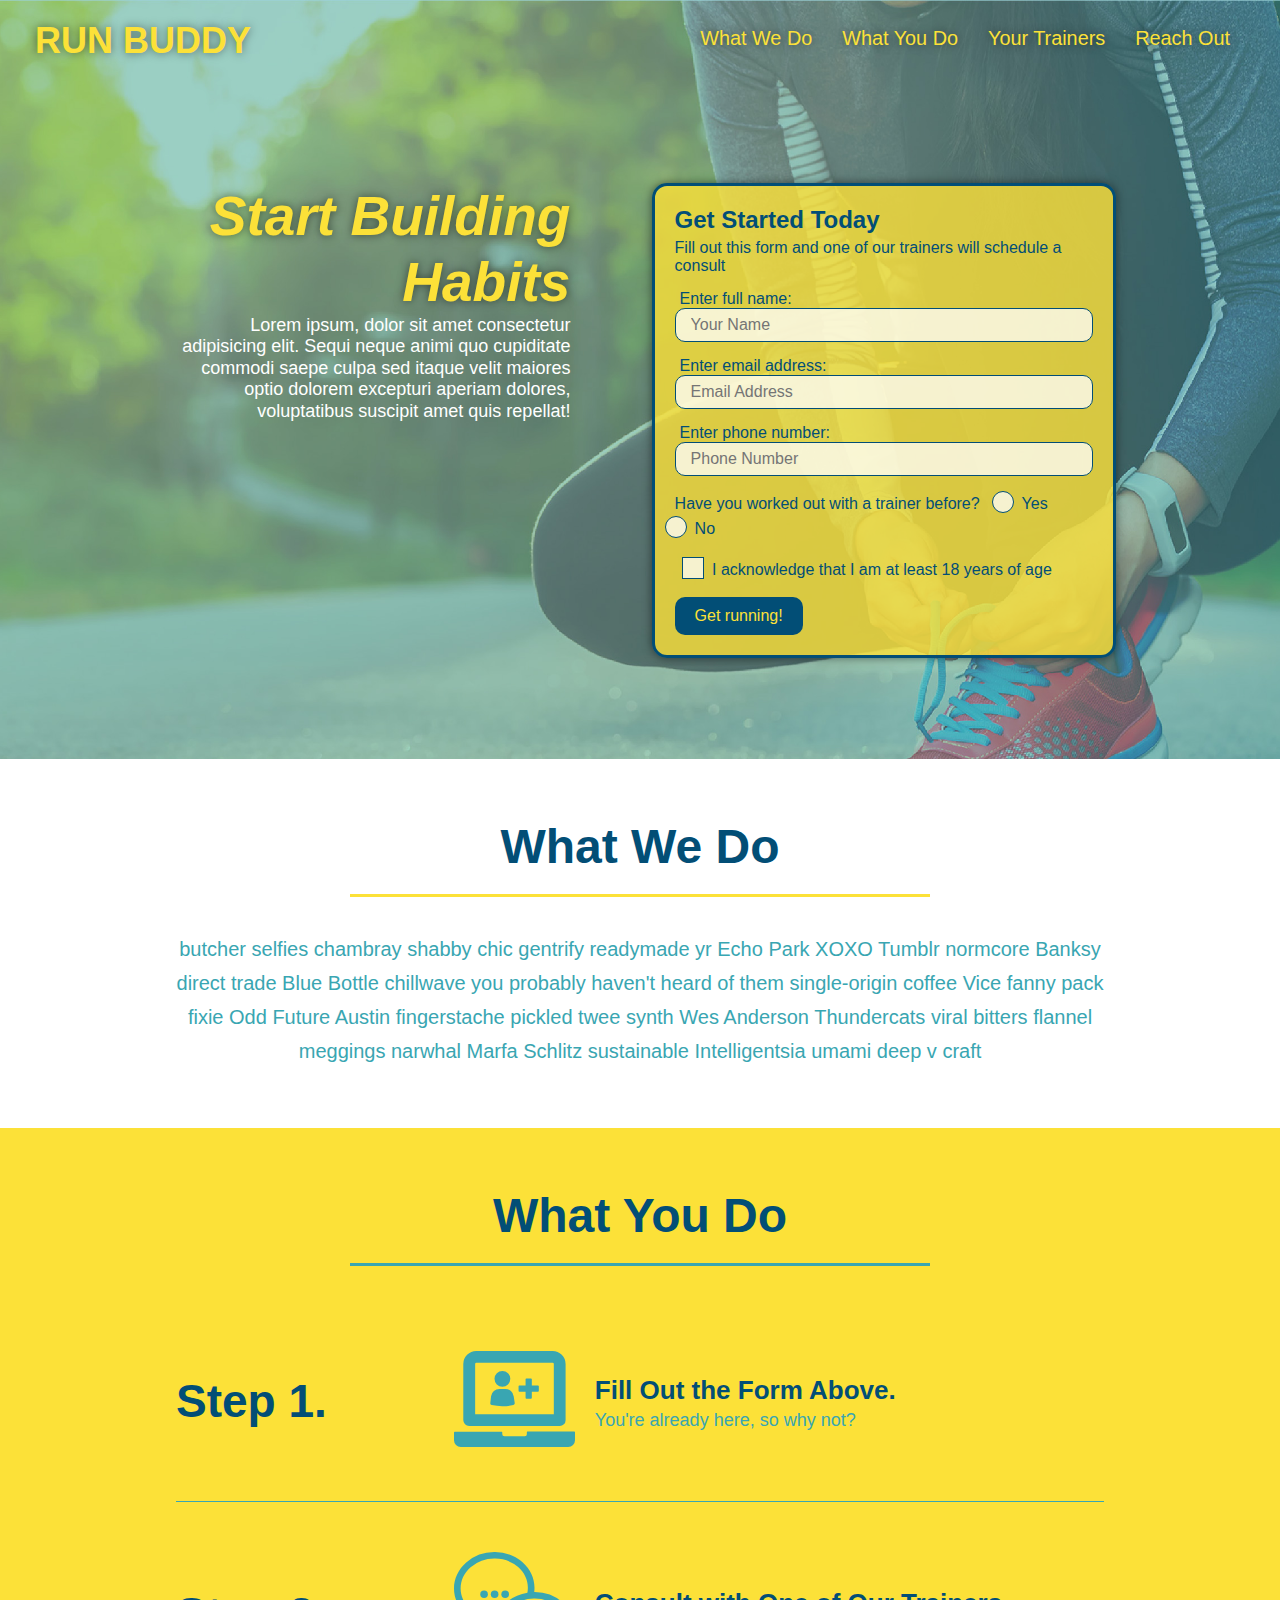
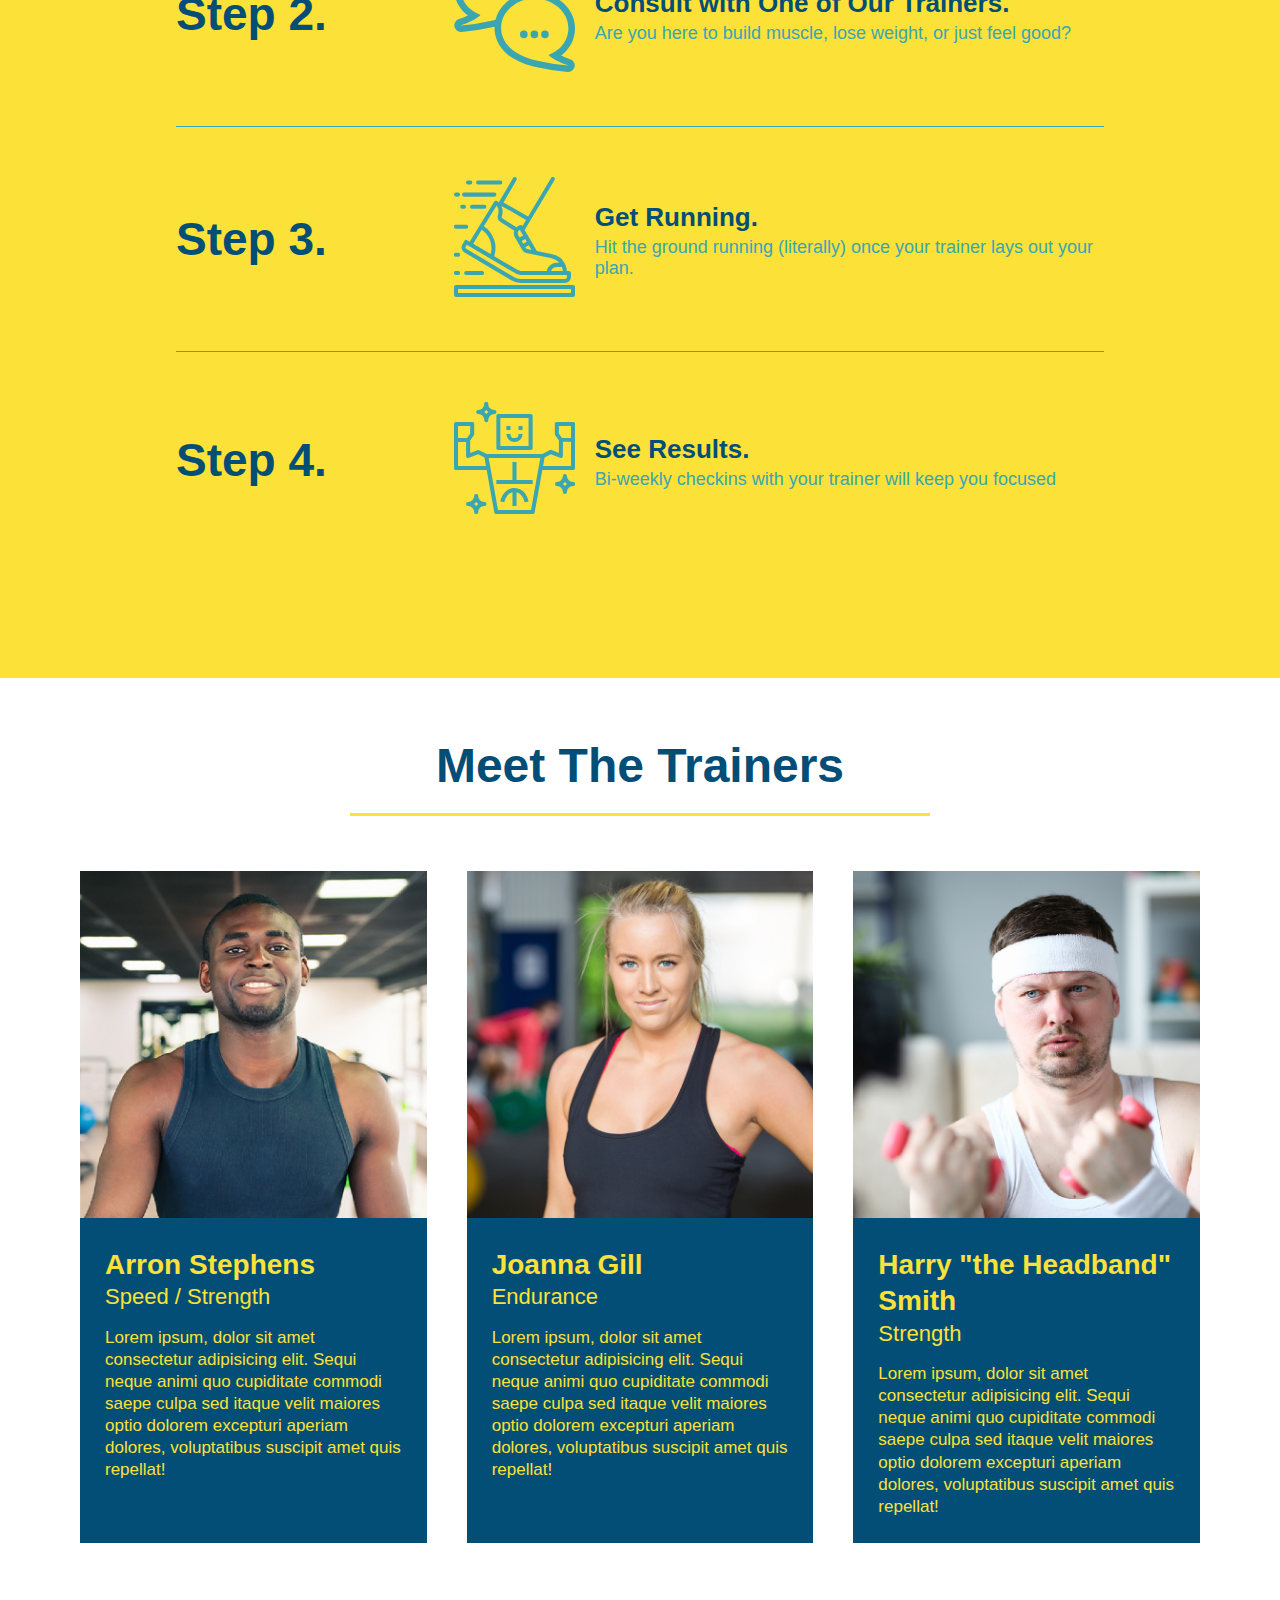
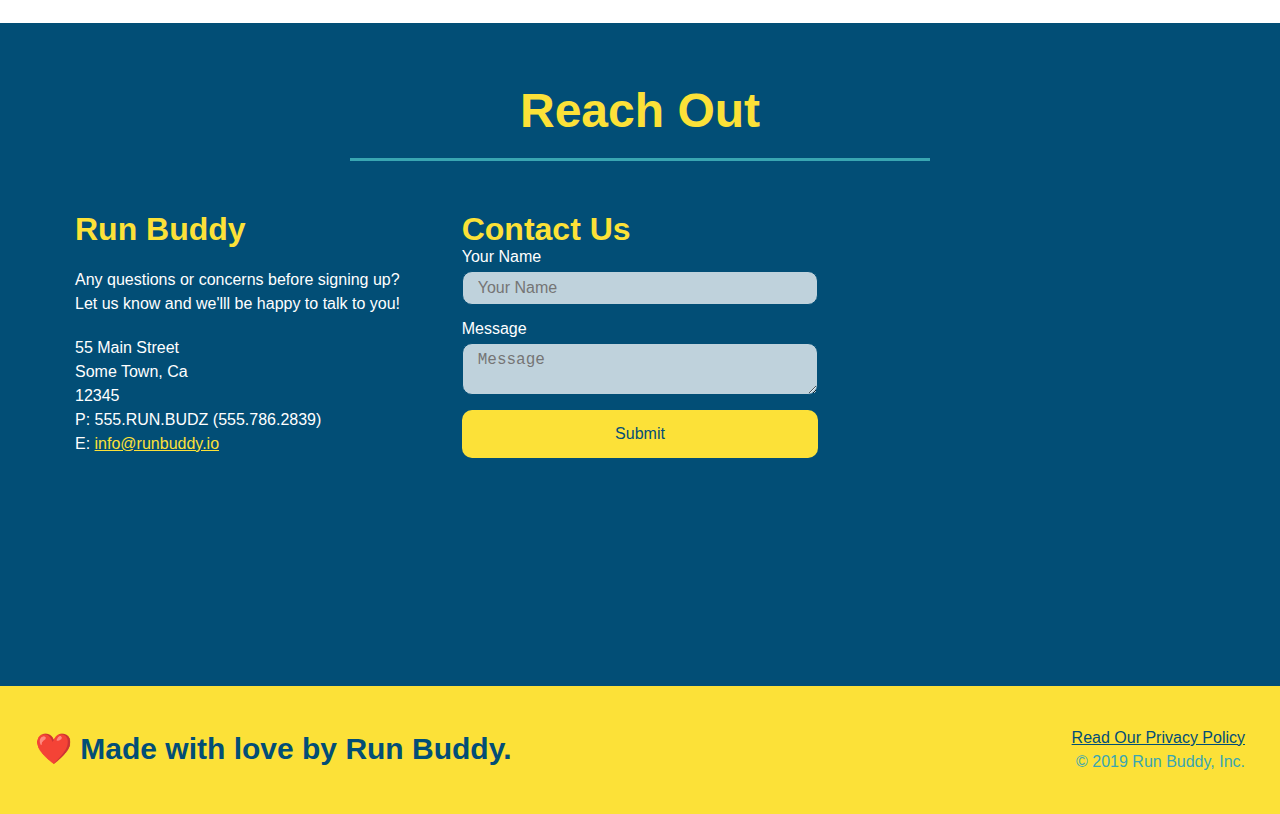
<file: index.html>
<!DOCTYPE html>
<html lang="en">
    <head>
        <meta charset="UTF-8" />
        <meta name="viewport" content="width=device-width, initial-scale=1.0" />
        <title>Run Buddy</title>

        <link rel="stylesheet" href="./assets/css/style.css" />
    </head>

    <body>
        <!-- navigation -->
        <header>
            <h1>
                <a href="/">RUN BUDDY</a>
            </h1>
            <nav>
                <!-- Unordered list element -->
                <ul>
                    <!-- List item element -->
                    <li>
                        <!-- Anchor element -->
                        <a href="#what-we-do">What We Do</a>
                    </li>
                    <li>
                        <a href="#what-you-do">What You Do</a>
                    </li>
                    <li>
                        <a href="#your-trainers">Your Trainers</a>
                    </li>
                    <li>
                        <a href="#reach-out">Reach Out</a>
                    </li>
                </ul>
            </nav>
        </header>

        <!-- hero/jumbotron -->
        <section class="hero">
            <div class="hero-cta">
                <h2>Start Building Habits</h2>
                <p>Lorem ipsum, dolor sit amet consectetur adipisicing elit. Sequi neque animi quo cupiditate commodi saepe culpa sed
                   itaque velit maiores optio dolorem excepturi aperiam dolores, voluptatibus suscipit amet quis repellat!
                </p>
            </div>
            <div class="hero-form">
                <h3>Get Started Today</h3>
                <p>Fill out this form and one of our trainers will schedule a consult</p>
                <!-- Add form element -->
                <form>
                    <label for="name">Enter full name:</label>
                    <input type="text" placeholder="Your Name" name="name" id="name" class="form-input" />                    
                    <label for="email">Enter email address:</label>
                    <input type="email" placeholder="Email Address" name="email" id="email" class="form-input" />
                    <label for="phone">Enter phone number:</label>
                    <input type="tel" placeholder="Phone Number" name="phone" id="phone" class="form-input" />
                    <p>
                        Have you worked out with a trainer before?
                        <span class="radio-wrapper">
                            <input type="radio" name="trainer-confirm" id="trainer-yes" />
                            <label for="trainer-yes">Yes</label>
                        </span>
                        <span class="radio-wrapper">
                            <input type="radio" name="trainer-confirm" id="trainer-no" />
                            <label for="trainer-no">No</label>
                        </span>
                    </p>
                    <p>
                        <span class="checkbox-wrapper">
                            <input type="checkbox" name="age18" id="checkbox" />  
                            <label for="checkbox">I acknowledge that I am at least 18 years of age</label>                        
                        </span>                     
                    </p>
                    <button type="sumbit">Get running!</button>
                </form>
            </div>
        </section>

        <!-- "what we do" section -->
        <section id="what-we-do" class="intro">
            <div class="flex-row">
                <h2 class="section-title primary-border">What We Do</h2>
            </div>
            <div class="flex-row">
                <p>
                    butcher selfies chambray shabby chic gentrify readymade yr Echo Park XOXO Tumblr normcore Banksy direct trade Blue Bottle chillwave you probably haven't heard of them single-origin coffee Vice fanny pack fixie Odd Future Austin fingerstache pickled twee synth Wes Anderson Thundercats viral bitters flannel meggings narwhal Marfa Schlitz sustainable Intelligentsia umami deep v craft
                </p>
            </div>
        </section>

        <!-- "what you do" section -->
        <section id="what-you-do" class="steps">
            <div class="flex-row">
                <h2 class="section-title secondary-border">What You Do</h2>
            </div>
            <div class="step">
                <h3>Step 1.</h3>
                <div class="step-info">
                    <div class="step-img">
                        <!-- insert this img element -->
                        <img src="./assets/images/step-1.svg" alt="" />
                    </div>
                    <div class="step-text">
                        <h4>Fill Out the Form Above.</h4>
                        <p>You're already here, so why not?</p>
                    </div>
                </div>
            </div>
            
            <div class="step">
                <h3>Step 2.</h3>
                <div class="step-info">
                    <div class="step-img">
                        <img src="./assets/images/step-2.svg" alt="" />
                    </div>
                    <div class="step-text">
                        <h4>Consult with One of Our Trainers.</h4>
                        <p>Are you here to build muscle, lose weight, or just feel good?</p>
                    </div>
                </div>
            </div>

            <div class="step">
                <h3>Step 3.</h3>
                <div class="step-info">
                    <div class="step-img">
                        <img src="./assets/images/step-3.svg" alt="" />
                    </div>
                    <div class="step-text">
                        <h4>Get Running.</h4>
                        <p>Hit the ground running (literally) once your trainer lays out your plan.</p>
                    </div>
                </div>
            </div>
    
            <div class="step">
                <h3>Step 4.</h3> 
                <div class="step-info">
                    <div class="step-img">
                        <img src="./assets/images/step-4.svg" alt="" />
                    </div>
                    <div class="step-text">
                        <h4>See Results.</h4>
                        <p>Bi-weekly checkins with your trainer will keep you focused</p>
                    </div>
                </div>
            </div>
        </section>

        <!-- "meet the trainers" section -->
        <section id="your-trainers">
            <div class="flex-row">
                <h2 class="section-title primary-border">Meet The Trainers</h2>
            </div>
            <div class="trainers">
                <article class="trainer">
                    <img src="./assets/images/trainer-1.jpg" alt="Arron Stephens in his workout clothes, ready to pump iron" />
                    <div class="trainer-bio">
                        <h3 class="trainer-name">Arron Stephens</h3>
                        <h4 class="trainer-role">Speed / Strength</h4>
                        <p>
                            Lorem ipsum, dolor sit amet consectetur adipisicing elit. Sequi neque animi quo cupiditate commodi saepe culpa sed
                            itaque velit maiores optio dolorem excepturi aperiam dolores, voluptatibus suscipit amet quis repellat!
                        </p>
                    </div>
                </article> 
                <article class="trainer">
                    <img src="./assets/images/trainer-2.jpg" alt="Joanna Gill cooling off after a workout" />
                    <div class="trainer-bio">
                        <h3 class="trainer-name">Joanna Gill</h3>
                        <h4 class="trainer-role">Endurance</h4>
                        <p>
                            Lorem ipsum, dolor sit amet consectetur adipisicing elit. Sequi neque animi quo cupiditate commodi saepe culpa sed
                            itaque velit maiores optio dolorem excepturi aperiam dolores, voluptatibus suscipit amet quis repellat!
                        </p>
                    </div>
                </article>  
                <article class="trainer">
                    <img src="./assets/images/trainer-3.jpg" alt="Harry Smith wearing a headband and lifting comically small pink weights" />
                    <div class="trainer-bio">
                        <h3 class="trainer-name">Harry "the Headband" Smith</h3>
                        <h4 class="trainer-role">Strength</h4>
                        <p>
                            Lorem ipsum, dolor sit amet consectetur adipisicing elit. Sequi neque animi quo cupiditate commodi saepe culpa sed
                            itaque velit maiores optio dolorem excepturi aperiam dolores, voluptatibus suscipit amet quis repellat!
                        </p>
                    </div>
                </article> 
            </div>       
        </section>

        <!-- "reach out" section -->
        <section id="reach-out" class="contact">
            <div class="flex-row">
                <h2 class="section-title secondary-border">Reach Out</h2> 
            </div> 
            <div class="contact-info">
                <div>
                    <h3>Run Buddy</h3>
                    <p>
                        Any questions or concerns before signing up?
                        <br />
                        Let us know and we'lll be happy to talk to you!
                    </p> 
                    <address>
                        55 Main Street <br/>
                        Some Town, Ca <br/>
                        12345<br/>
                        P: 555.RUN.BUDZ (555.786.2839)<BR/>
                        E: <a href="mailto:info@runbuddy.io">info@runbuddy.io</a>
                    </address> 
                </div>
                <div class="contact-form">
                    <h3>Contact Us</h3>
                    <form>
                        <label for="contact-name">Your Name</label>
                        <input type="text" id"contact-name" placeholder="Your Name" />

                        <label for="contact-message">Message</label>
                        <textarea id="contact-message" placeholder="Message"></textarea>

                        <button type="submit">Submit</button>
                    </form>
                </div>
                <iframe 
                src="https://www.google.com/maps/embed?pb=!1m18!1m12!1m3!1d13858.785624319518!2d-95.64586529253458!3d29.728552199313896!2m3!1f0!2f0!3f0!3m2!1i1024!2i768!4f13.1!3m3!1m2!1s0x8640df8b22d6bc71%3A0x55b8fee260466de8!2sGeorge%20Bush%20Park%20Nature%20Area!5e0!3m2!1sen!2sus!4v1620495266370!5m2!1sen!2sus" 
                frameborder="0" style="border:0;" allowfullscreen="" loading="lazy">
                </iframe>                  
            </div>      
        </section>

        <!-- footer -->
        <footer>
            <div class="flex-row">
                <h2>❤️ Made with love by Run Buddy.</h2>
            </div>
            <div>
                <a href="#./privacy-policy.html">Read Our Privacy Policy</a><br />
                &copy; 2019 Run Buddy, Inc.
            </div>
        </footer>

    </body>
</html>
</file>
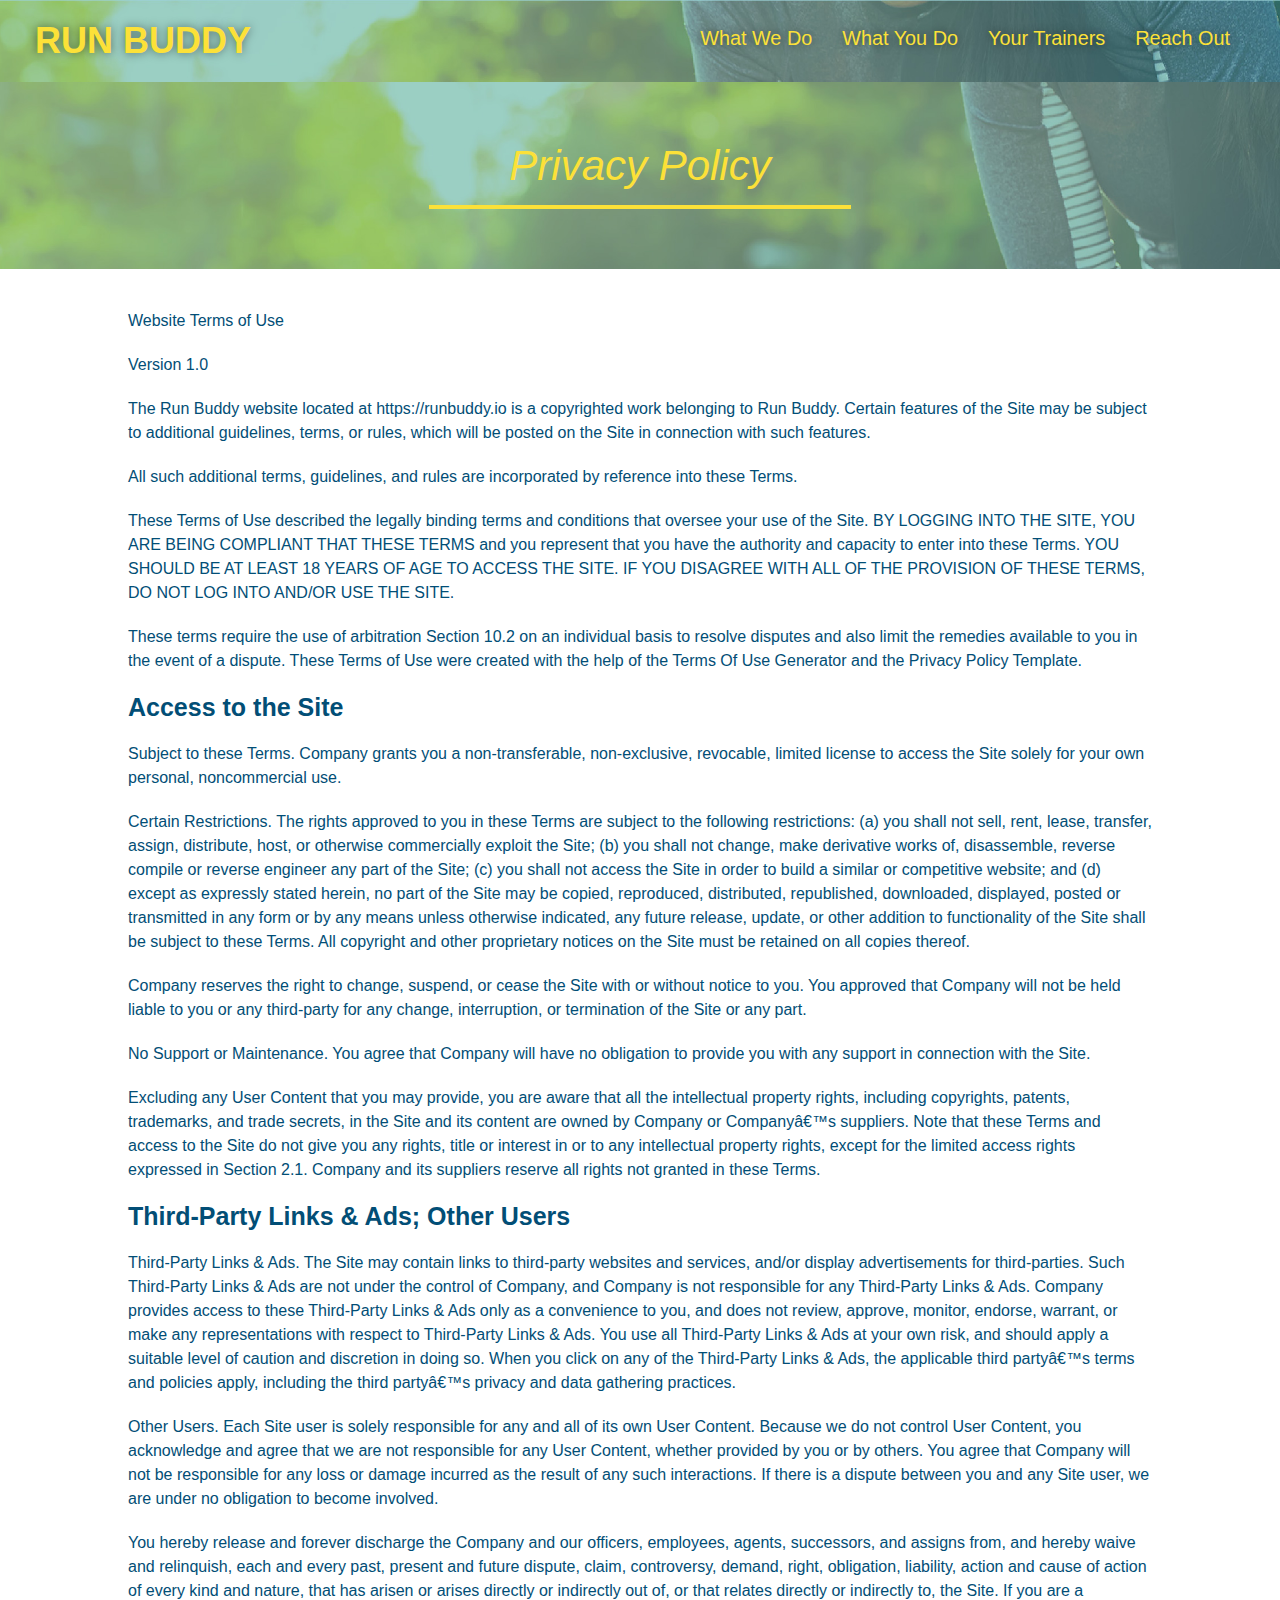
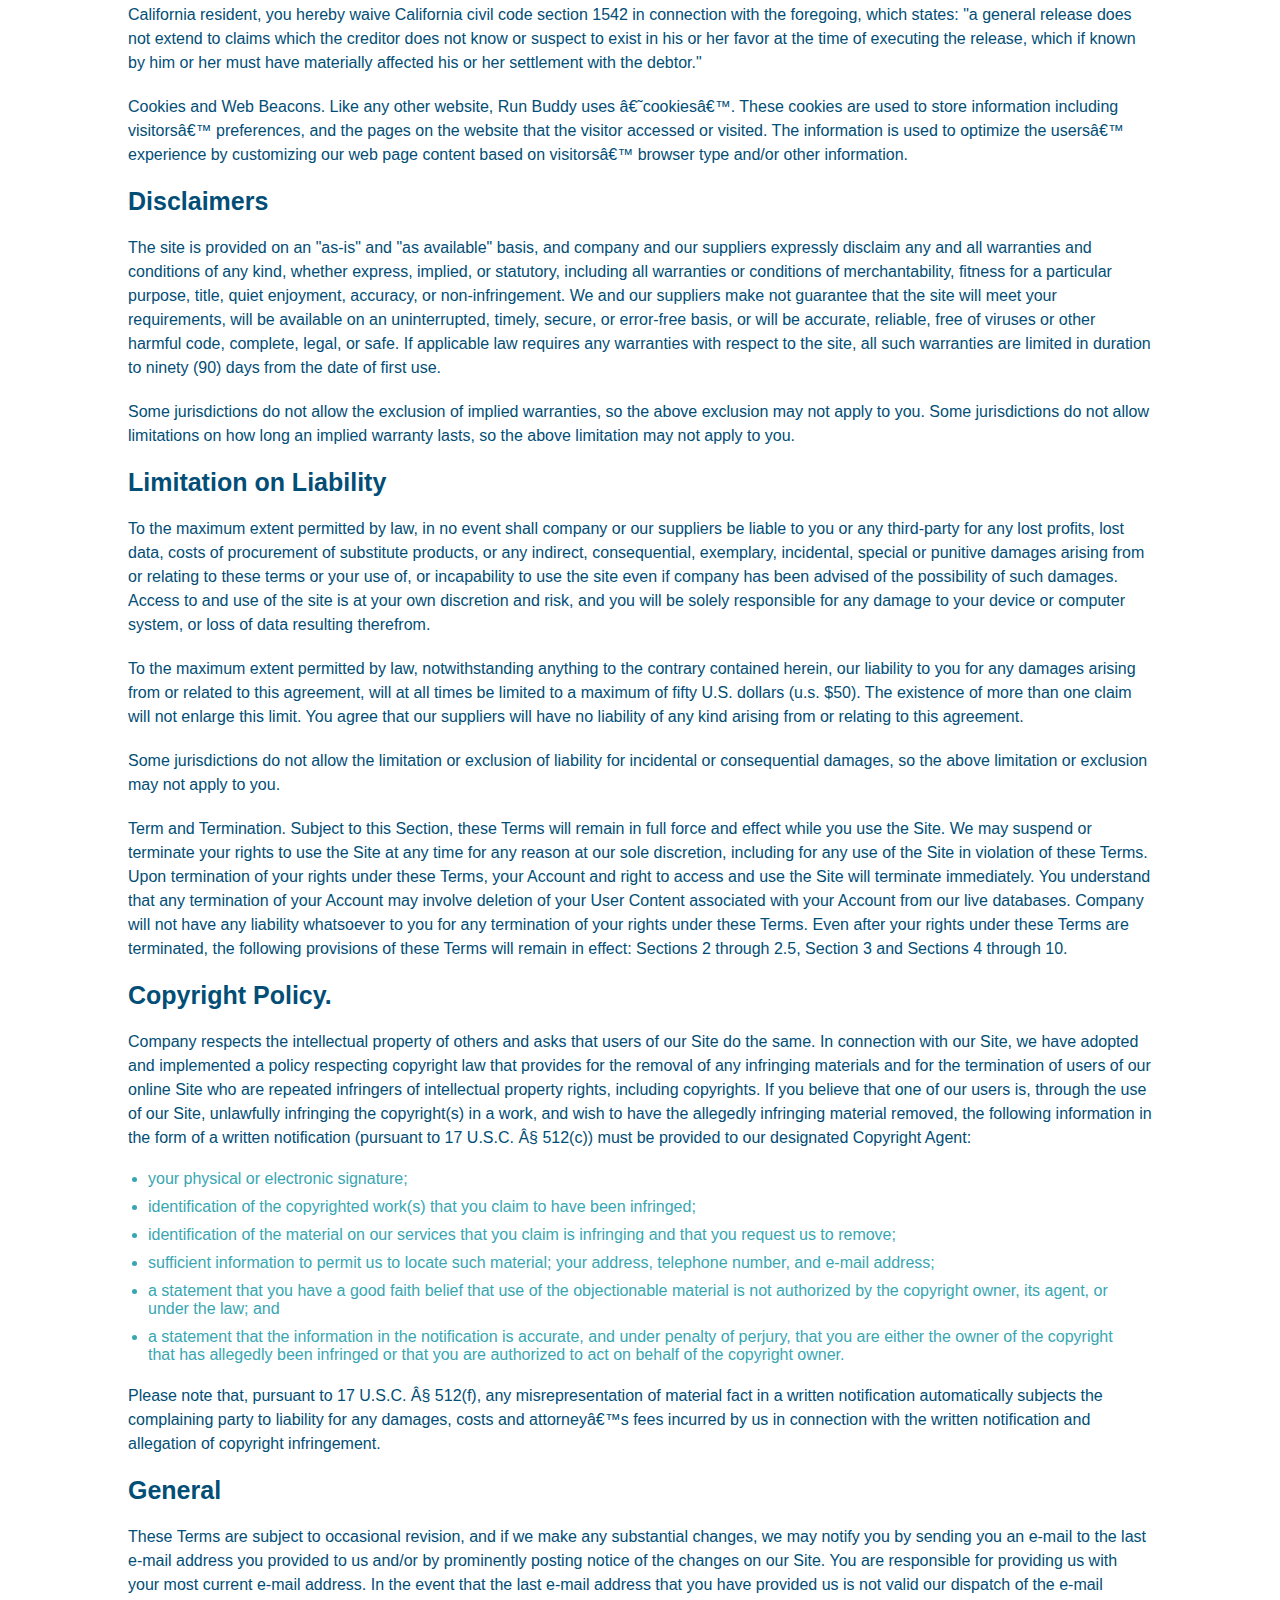
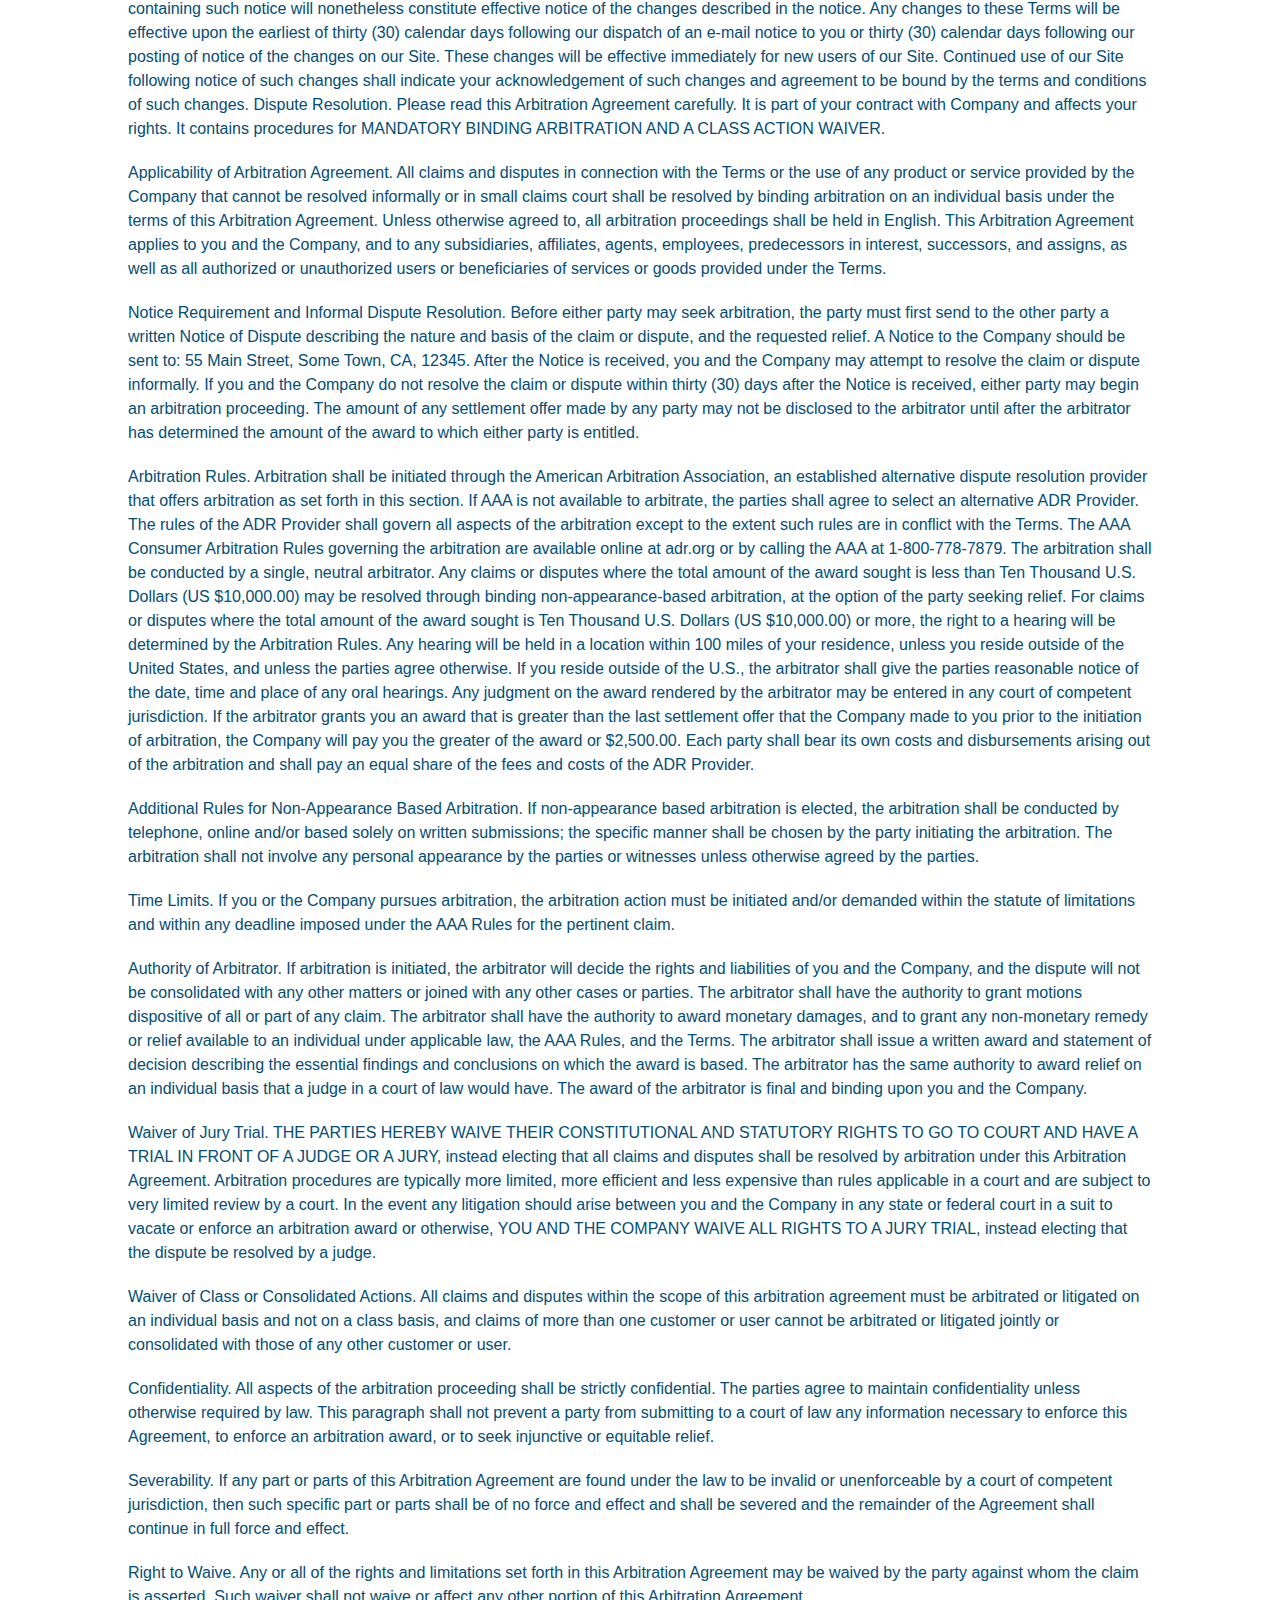
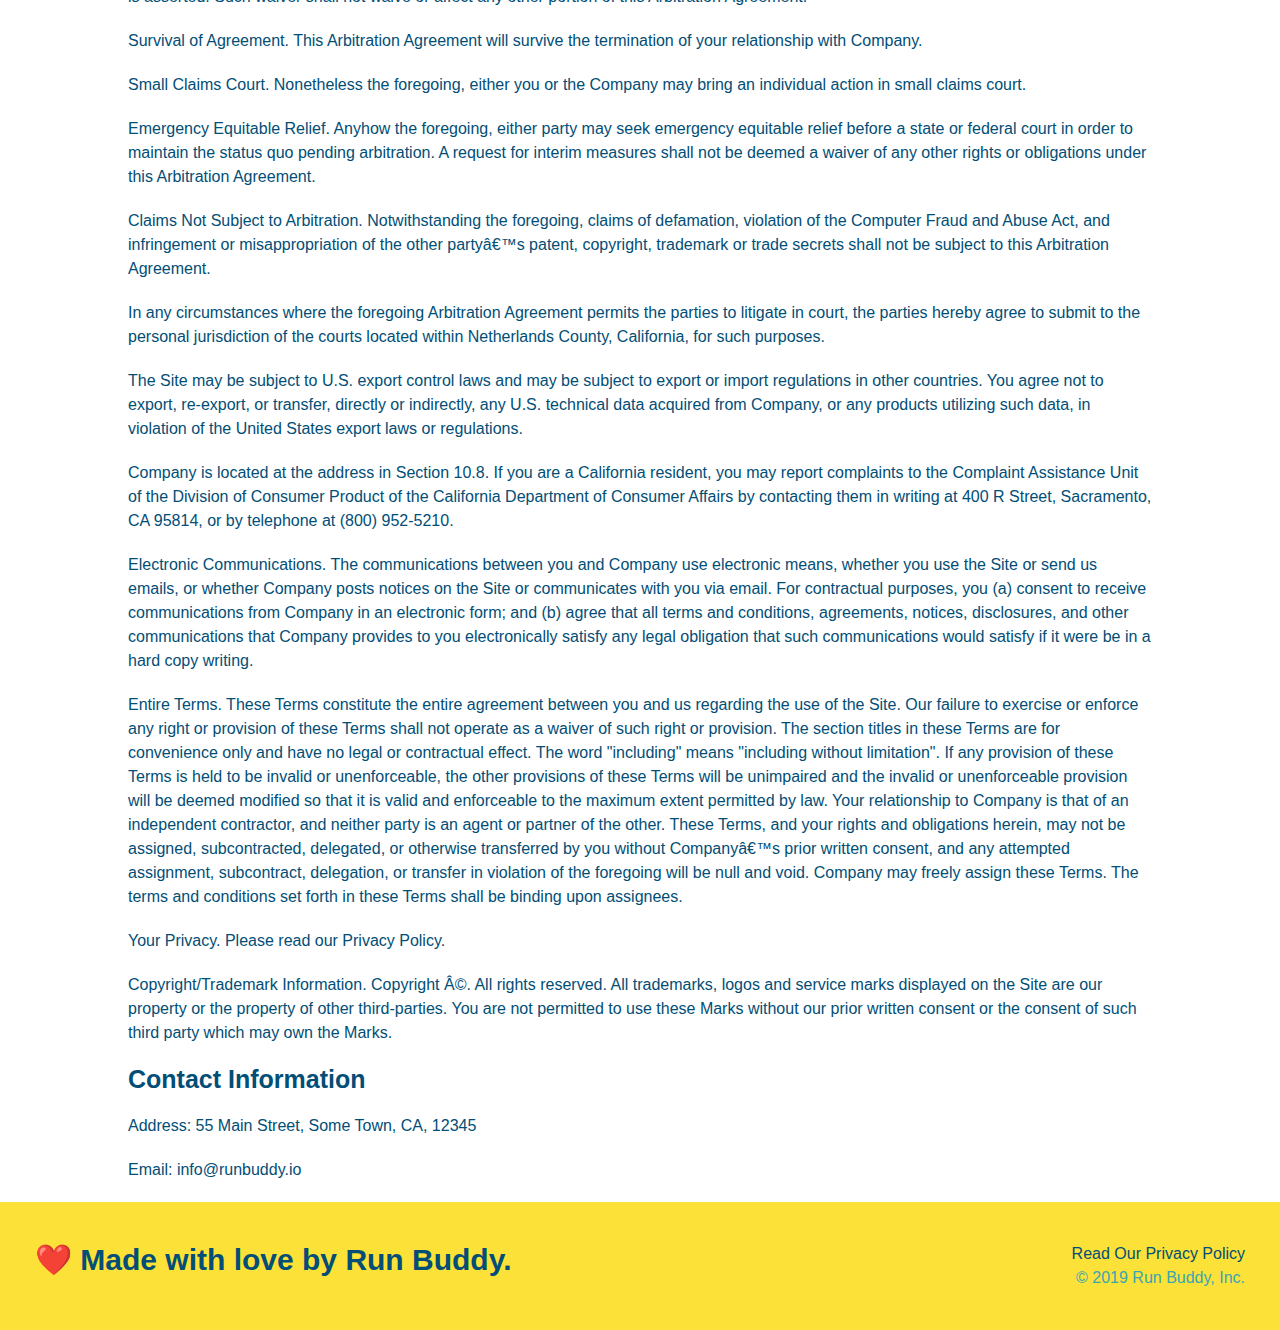
<file: privacy-policy.html>
<!DOCTYPE html>
<html lang="en">
    <head>
    <meta charset="UTF-8">
    <meta name="viewport" content="width=device-width, initial-scale=1.0" />
    <title>Privacy Policy - Run Buddy</title>
    <link rel="stylesheet" href="./assets/css/style.css" />
    <link rel="stylesheet" href="./assets/css/secondary-styles.css" />

    </head>

    <body>
        <!-- navigation -->
        <header>
            <h1>
                <a href="/">RUN BUDDY</a>
            </h1>
            <nav>
                <!-- Unordered list element -->
                <ul>
                    <!-- List item element -->
                    <li>
                        <!-- Anchor element -->
                        <a href="./index.html#what-we-do">What We Do</a>
                    </li>
                    <li>
                        <a href="./index.html#what-you-do">What You Do</a>
                    </li>
                    <li>
                        <a href="./index.html#your-trainers">Your Trainers</a>
                    </li>
                    <li>
                        <a href="./index.html#reach-out">Reach Out</a>
                    </li>
                </ul>
            </nav>
        </header> 
        
        <section class="hero">
            <h2 class="page-title">
                Privacy Policy
            </h2>
        </section>

        <article class="secondary-content">
            <p>
                Website Terms of Use
              </p>
        
              <p>
                Version 1.0
              </p>
        
              <p>
                The Run Buddy website located at https://runbuddy.io is a copyrighted work belonging to Run Buddy. Certain
                features of the Site may be subject to additional guidelines, terms, or rules, which will be posted on the Site
                in connection with such features.
              </p>
        
              <p>
                All such additional terms, guidelines, and rules are incorporated by reference into these Terms.
              </p>
        
              <p>
                These Terms of Use described the legally binding terms and conditions that oversee your use of the Site. BY
                LOGGING INTO THE SITE, YOU ARE BEING COMPLIANT THAT THESE TERMS and you represent that you have the authority
                and capacity to enter into these Terms. YOU SHOULD BE AT LEAST 18 YEARS OF AGE TO ACCESS THE SITE. IF YOU
                DISAGREE WITH ALL OF THE PROVISION OF THESE TERMS, DO NOT LOG INTO AND/OR USE THE SITE.
              </p>
        
              <p>
                These terms require the use of arbitration Section 10.2 on an individual basis to resolve disputes and also
                limit the remedies available to you in the event of a dispute. These Terms of Use were created with the help of
                the Terms Of Use Generator and the Privacy Policy Template.
              </p>
        
              <h3>
                Access to the Site
              </h3>
        
              <p>
                Subject to these Terms. Company grants you a non-transferable, non-exclusive, revocable, limited license to
                access the Site solely for your own personal, noncommercial use.
              </p>
        
              <p>
                Certain Restrictions. The rights approved to you in these Terms are subject to the following restrictions: (a)
                you shall not sell, rent, lease, transfer, assign, distribute, host, or otherwise commercially exploit the Site;
                (b) you shall not change, make derivative works of, disassemble, reverse compile or reverse engineer any part of
                the Site; (c) you shall not access the Site in order to build a similar or competitive website; and (d) except
                as expressly stated herein, no part of the Site may be copied, reproduced, distributed, republished, downloaded,
                displayed, posted or transmitted in any form or by any means unless otherwise indicated, any future release,
                update, or other addition to functionality of the Site shall be subject to these Terms. All copyright and other
                proprietary notices on the Site must be retained on all copies thereof.
              </p>
        
              <p>
                Company reserves the right to change, suspend, or cease the Site with or without notice to you. You approved
                that Company will not be held liable to you or any third-party for any change, interruption, or termination of
                the Site or any part.
              </p>
        
              <p>
                No Support or Maintenance. You agree that Company will have no obligation to provide you with any support in
                connection with the Site.
              </p>
        
              <p>
                Excluding any User Content that you may provide, you are aware that all the intellectual property rights,
                including copyrights, patents, trademarks, and trade secrets, in the Site and its content are owned by Company
                or Companyâ€™s suppliers. Note that these Terms and access to the Site do not give you any rights, title or
                interest in or to any intellectual property rights, except for the limited access rights expressed in Section
                2.1. Company and its suppliers reserve all rights not granted in these Terms.
              </p>
        
              <h3>
                Third-Party Links & Ads; Other Users
              </h3>
        
              <p>
                Third-Party Links & Ads. The Site may contain links to third-party websites and services, and/or display
                advertisements for third-parties. Such Third-Party Links & Ads are not under the control of Company, and Company
                is not responsible for any Third-Party Links & Ads. Company provides access to these Third-Party Links & Ads
                only as a convenience to you, and does not review, approve, monitor, endorse, warrant, or make any
                representations with respect to Third-Party Links & Ads. You use all Third-Party Links & Ads at your own risk,
                and should apply a suitable level of caution and discretion in doing so. When you click on any of the
                Third-Party Links & Ads, the applicable third partyâ€™s terms and policies apply, including the third partyâ€™s
                privacy and data gathering practices.
              </p>
        
              <p>
                Other Users. Each Site user is solely responsible for any and all of its own User Content. Because we do not
                control User Content, you acknowledge and agree that we are not responsible for any User Content, whether
                provided by you or by others. You agree that Company will not be responsible for any loss or damage incurred as
                the result of any such interactions. If there is a dispute between you and any Site user, we are under no
                obligation to become involved.
              </p>
        
              <p>
                You hereby release and forever discharge the Company and our officers, employees, agents, successors, and
                assigns from, and hereby waive and relinquish, each and every past, present and future dispute, claim,
                controversy, demand, right, obligation, liability, action and cause of action of every kind and nature, that has
                arisen or arises directly or indirectly out of, or that relates directly or indirectly to, the Site. If you are
                a California resident, you hereby waive California civil code section 1542 in connection with the foregoing,
                which states: "a general release does not extend to claims which the creditor does not know or suspect to exist
                in his or her favor at the time of executing the release, which if known by him or her must have materially
                affected his or her settlement with the debtor."
              </p>
        
              <p>
                Cookies and Web Beacons. Like any other website, Run Buddy uses â€˜cookiesâ€™. These cookies are used to store
                information including visitorsâ€™ preferences, and the pages on the website that the visitor accessed or visited.
                The information is used to optimize the usersâ€™ experience by customizing our web page content based on visitorsâ€™
                browser type and/or other information.
              </p>
        
              <h3>
                Disclaimers
              </h3>
        
              <p>
                The site is provided on an "as-is" and "as available" basis, and company and our suppliers expressly disclaim
                any and all warranties and conditions of any kind, whether express, implied, or statutory, including all
                warranties or conditions of merchantability, fitness for a particular purpose, title, quiet enjoyment, accuracy,
                or non-infringement. We and our suppliers make not guarantee that the site will meet your requirements, will be
                available on an uninterrupted, timely, secure, or error-free basis, or will be accurate, reliable, free of
                viruses or other harmful code, complete, legal, or safe. If applicable law requires any warranties with respect
                to the site, all such warranties are limited in duration to ninety (90) days from the date of first use.
              </p>
        
              <p>
                Some jurisdictions do not allow the exclusion of implied warranties, so the above exclusion may not apply to
                you. Some jurisdictions do not allow limitations on how long an implied warranty lasts, so the above limitation
                may not apply to you.
              </p>
        
              <h3>
                Limitation on Liability
              </h3>
        
              <p>
                To the maximum extent permitted by law, in no event shall company or our suppliers be liable to you or any
                third-party for any lost profits, lost data, costs of procurement of substitute products, or any indirect,
                consequential, exemplary, incidental, special or punitive damages arising from or relating to these terms or
                your use of, or incapability to use the site even if company has been advised of the possibility of such
                damages. Access to and use of the site is at your own discretion and risk, and you will be solely responsible
                for any damage to your device or computer system, or loss of data resulting therefrom.
              </p>
        
              <p>
                To the maximum extent permitted by law, notwithstanding anything to the contrary contained herein, our liability
                to you for any damages arising from or related to this agreement, will at all times be limited to a maximum of
                fifty U.S. dollars (u.s. $50). The existence of more than one claim will not enlarge this limit. You agree that
                our suppliers will have no liability of any kind arising from or relating to this agreement.
              </p>
        
              <p>
                Some jurisdictions do not allow the limitation or exclusion of liability for incidental or consequential
                damages, so the above limitation or exclusion may not apply to you.
              </p>
        
              <p>
                Term and Termination. Subject to this Section, these Terms will remain in full force and effect while you use
                the Site. We may suspend or terminate your rights to use the Site at any time for any reason at our sole
                discretion, including for any use of the Site in violation of these Terms. Upon termination of your rights under
                these Terms, your Account and right to access and use the Site will terminate immediately. You understand that
                any termination of your Account may involve deletion of your User Content associated with your Account from our
                live databases. Company will not have any liability whatsoever to you for any termination of your rights under
                these Terms. Even after your rights under these Terms are terminated, the following provisions of these Terms
                will remain in effect: Sections 2 through 2.5, Section 3 and Sections 4 through 10.
              </p>
        
              <h3>
                Copyright Policy.
              </h3>
        
              <p>
                Company respects the intellectual property of others and asks that users of our Site do the same. In connection
                with our Site, we have adopted and implemented a policy respecting copyright law that provides for the removal
                of any infringing materials and for the termination of users of our online Site who are repeated infringers of
                intellectual property rights, including copyrights. If you believe that one of our users is, through the use of
                our Site, unlawfully infringing the copyright(s) in a work, and wish to have the allegedly infringing material
                removed, the following information in the form of a written notification (pursuant to 17 U.S.C. Â§ 512(c)) must
                be provided to our designated Copyright Agent:
              </p>
        
              <ul>
                <li>
                  your physical or electronic signature;
                </li>
                <li>
                  identification of the copyrighted work(s) that you claim to have been infringed;
                </li>
                <li>
                  identification of the material on our services that you claim is infringing and that you request us to remove;
                </li>
                <li>
                  sufficient information to permit us to locate such material; your address, telephone number, and e-mail
                  address;
                </li>
                <li>
                  a statement that you have a good faith belief that use of the objectionable material is not authorized by the
                  copyright owner, its agent, or under the law; and
                </li>
                <li>
                  a statement that the information in the notification is accurate, and under penalty of perjury, that you are
                  either the owner of the copyright that has allegedly been infringed or that you are authorized to act on
                  behalf of the copyright owner.
                </li>
              </ul>
        
              <p>
                Please note that, pursuant to 17 U.S.C. Â§ 512(f), any misrepresentation of material fact in a written
                notification automatically subjects the complaining party to liability for any damages, costs and attorneyâ€™s
                fees incurred by us in connection with the written notification and allegation of copyright infringement.
              </p>
        
              <h3>
                General
              </h3>
        
              <p>
                These Terms are subject to occasional revision, and if we make any substantial changes, we may notify you by
                sending you an e-mail to the last e-mail address you provided to us and/or by prominently posting notice of the
                changes on our Site. You are responsible for providing us with your most current e-mail address. In the event
                that the last e-mail address that you have provided us is not valid our dispatch of the e-mail containing such
                notice will nonetheless constitute effective notice of the changes described in the notice. Any changes to these
                Terms will be effective upon the earliest of thirty (30) calendar days following our dispatch of an e-mail
                notice to you or thirty (30) calendar days following our posting of notice of the changes on our Site. These
                changes will be effective immediately for new users of our Site. Continued use of our Site following notice of
                such changes shall indicate your acknowledgement of such changes and agreement to be bound by the terms and
                conditions of such changes. Dispute Resolution. Please read this Arbitration Agreement carefully. It is part of
                your contract with Company and affects your rights. It contains procedures for MANDATORY BINDING ARBITRATION AND
                A CLASS ACTION WAIVER.
              </p>
        
              <p>
                Applicability of Arbitration Agreement. All claims and disputes in connection with the Terms or the use of any
                product or service provided by the Company that cannot be resolved informally or in small claims court shall be
                resolved by binding arbitration on an individual basis under the terms of this Arbitration Agreement. Unless
                otherwise agreed to, all arbitration proceedings shall be held in English. This Arbitration Agreement applies to
                you and the Company, and to any subsidiaries, affiliates, agents, employees, predecessors in interest,
                successors, and assigns, as well as all authorized or unauthorized users or beneficiaries of services or goods
                provided under the Terms.
              </p>
        
              <p>
                Notice Requirement and Informal Dispute Resolution. Before either party may seek arbitration, the party must
                first send to the other party a written Notice of Dispute describing the nature and basis of the claim or
                dispute, and the requested relief. A Notice to the Company should be sent to: 55 Main Street, Some Town, CA,
                12345. After the Notice is received, you and the Company may attempt to resolve the claim or dispute informally.
                If you and the Company do not resolve the claim or dispute within thirty (30) days after the Notice is received,
                either party may begin an arbitration proceeding. The amount of any settlement offer made by any party may not
                be disclosed to the arbitrator until after the arbitrator has determined the amount of the award to which either
                party is entitled.
              </p>
        
              <p>
                Arbitration Rules. Arbitration shall be initiated through the American Arbitration Association, an established
                alternative dispute resolution provider that offers arbitration as set forth in this section. If AAA is not
                available to arbitrate, the parties shall agree to select an alternative ADR Provider. The rules of the ADR
                Provider shall govern all aspects of the arbitration except to the extent such rules are in conflict with the
                Terms. The AAA Consumer Arbitration Rules governing the arbitration are available online at adr.org or by
                calling the AAA at 1-800-778-7879. The arbitration shall be conducted by a single, neutral arbitrator. Any
                claims or disputes where the total amount of the award sought is less than Ten Thousand U.S. Dollars (US
                $10,000.00) may be resolved through binding non-appearance-based arbitration, at the option of the party seeking
                relief. For claims or disputes where the total amount of the award sought is Ten Thousand U.S. Dollars (US
                $10,000.00) or more, the right to a hearing will be determined by the Arbitration Rules. Any hearing will be
                held in a location within 100 miles of your residence, unless you reside outside of the United States, and
                unless the parties agree otherwise. If you reside outside of the U.S., the arbitrator shall give the parties
                reasonable notice of the date, time and place of any oral hearings. Any judgment on the award rendered by the
                arbitrator may be entered in any court of competent jurisdiction. If the arbitrator grants you an award that is
                greater than the last settlement offer that the Company made to you prior to the initiation of arbitration, the
                Company will pay you the greater of the award or $2,500.00. Each party shall bear its own costs and
                disbursements arising out of the arbitration and shall pay an equal share of the fees and costs of the ADR
                Provider.
              </p>
        
              <p>
                Additional Rules for Non-Appearance Based Arbitration. If non-appearance based arbitration is elected, the
                arbitration shall be conducted by telephone, online and/or based solely on written submissions; the specific
                manner shall be chosen by the party initiating the arbitration. The arbitration shall not involve any personal
                appearance by the parties or witnesses unless otherwise agreed by the parties.
              </p>
        
              <p>
                Time Limits. If you or the Company pursues arbitration, the arbitration action must be initiated and/or demanded
                within the statute of limitations and within any deadline imposed under the AAA Rules for the pertinent claim.
              </p>
        
              <p>
                Authority of Arbitrator. If arbitration is initiated, the arbitrator will decide the rights and liabilities of
                you and the Company, and the dispute will not be consolidated with any other matters or joined with any other
                cases or parties. The arbitrator shall have the authority to grant motions dispositive of all or part of any
                claim. The arbitrator shall have the authority to award monetary damages, and to grant any non-monetary remedy
                or relief available to an individual under applicable law, the AAA Rules, and the Terms. The arbitrator shall
                issue a written award and statement of decision describing the essential findings and conclusions on which the
                award is based. The arbitrator has the same authority to award relief on an individual basis that a judge in a
                court of law would have. The award of the arbitrator is final and binding upon you and the Company.
              </p>
        
              <p>
                Waiver of Jury Trial. THE PARTIES HEREBY WAIVE THEIR CONSTITUTIONAL AND STATUTORY RIGHTS TO GO TO COURT AND HAVE
                A TRIAL IN FRONT OF A JUDGE OR A JURY, instead electing that all claims and disputes shall be resolved by
                arbitration under this Arbitration Agreement. Arbitration procedures are typically more limited, more efficient
                and less expensive than rules applicable in a court and are subject to very limited review by a court. In the
                event any litigation should arise between you and the Company in any state or federal court in a suit to vacate
                or enforce an arbitration award or otherwise, YOU AND THE COMPANY WAIVE ALL RIGHTS TO A JURY TRIAL, instead
                electing that the dispute be resolved by a judge.
              </p>
        
              <p>
                Waiver of Class or Consolidated Actions. All claims and disputes within the scope of this arbitration agreement
                must be arbitrated or litigated on an individual basis and not on a class basis, and claims of more than one
                customer or user cannot be arbitrated or litigated jointly or consolidated with those of any other customer or
                user.
              </p>
        
              <p>
                Confidentiality. All aspects of the arbitration proceeding shall be strictly confidential. The parties agree to
                maintain confidentiality unless otherwise required by law. This paragraph shall not prevent a party from
                submitting to a court of law any information necessary to enforce this Agreement, to enforce an arbitration
                award, or to seek injunctive or equitable relief.
              </p>
        
              <p>
                Severability. If any part or parts of this Arbitration Agreement are found under the law to be invalid or
                unenforceable by a court of competent jurisdiction, then such specific part or parts shall be of no force and
                effect and shall be severed and the remainder of the Agreement shall continue in full force and effect.
              </p>
        
              <p>
                Right to Waive. Any or all of the rights and limitations set forth in this Arbitration Agreement may be waived
                by the party against whom the claim is asserted. Such waiver shall not waive or affect any other portion of this
                Arbitration Agreement.
              </p>
        
              <p>
                Survival of Agreement. This Arbitration Agreement will survive the termination of your relationship with
                Company.
              </p>
        
              <p>
                Small Claims Court. Nonetheless the foregoing, either you or the Company may bring an individual action in small
                claims court.
              </p>
        
              <p>
                Emergency Equitable Relief. Anyhow the foregoing, either party may seek emergency equitable relief before a
                state or federal court in order to maintain the status quo pending arbitration. A request for interim measures
                shall not be deemed a waiver of any other rights or obligations under this Arbitration Agreement.
              </p>
        
              <p>
                Claims Not Subject to Arbitration. Notwithstanding the foregoing, claims of defamation, violation of the
                Computer Fraud and Abuse Act, and infringement or misappropriation of the other partyâ€™s patent, copyright,
                trademark or trade secrets shall not be subject to this Arbitration Agreement.
              </p>
        
              <p>
                In any circumstances where the foregoing Arbitration Agreement permits the parties to litigate in court, the
                parties hereby agree to submit to the personal jurisdiction of the courts located within Netherlands County,
                California, for such purposes.
              </p>
        
              <p>
                The Site may be subject to U.S. export control laws and may be subject to export or import regulations in other
                countries. You agree not to export, re-export, or transfer, directly or indirectly, any U.S. technical data
                acquired from Company, or any products utilizing such data, in violation of the United States export laws or
                regulations.
              </p>
        
              <p>
                Company is located at the address in Section 10.8. If you are a California resident, you may report complaints
                to the Complaint Assistance Unit of the Division of Consumer Product of the California Department of Consumer
                Affairs by contacting them in writing at 400 R Street, Sacramento, CA 95814, or by telephone at (800) 952-5210.
              </p>
        
              <p>
                Electronic Communications. The communications between you and Company use electronic means, whether you use the
                Site or send us emails, or whether Company posts notices on the Site or communicates with you via email. For
                contractual purposes, you (a) consent to receive communications from Company in an electronic form; and (b)
                agree that all terms and conditions, agreements, notices, disclosures, and other communications that Company
                provides to you electronically satisfy any legal obligation that such communications would satisfy if it were be
                in a hard copy writing.
              </p>
        
              <p>
                Entire Terms. These Terms constitute the entire agreement between you and us regarding the use of the Site. Our
                failure to exercise or enforce any right or provision of these Terms shall not operate as a waiver of such right
                or provision. The section titles in these Terms are for convenience only and have no legal or contractual
                effect. The word "including" means "including without limitation". If any provision of these Terms is held to be
                invalid or unenforceable, the other provisions of these Terms will be unimpaired and the invalid or
                unenforceable provision will be deemed modified so that it is valid and enforceable to the maximum extent
                permitted by law. Your relationship to Company is that of an independent contractor, and neither party is an
                agent or partner of the other. These Terms, and your rights and obligations herein, may not be assigned,
                subcontracted, delegated, or otherwise transferred by you without Companyâ€™s prior written consent, and any
                attempted assignment, subcontract, delegation, or transfer in violation of the foregoing will be null and void.
                Company may freely assign these Terms. The terms and conditions set forth in these Terms shall be binding upon
                assignees.
              </p>
        
              <p>
                Your Privacy. Please read our Privacy Policy.
              </p>
        
              <p>
                Copyright/Trademark Information. Copyright Â©. All rights reserved. All trademarks, logos and service marks
                displayed on the Site are our property or the property of other third-parties. You are not permitted to use
                these Marks without our prior written consent or the consent of such third party which may own the Marks.
              </p>
        
              <h3>
                Contact Information
              </h3>
        
              <p>
                Address: 55 Main Street, Some Town, CA, 12345
              </p>
        
              <p>
                Email: info@runbuddy.io
              </p>
        
        </article>
        
        <footer>
            <h2>❤️ Made with love by Run Buddy.</h2>
            <div>
                <a>Read Our Privacy Policy</a><br />
                &copy; 2019 Run Buddy, Inc.
            </div>
        </footer>
    </body>
</html>
</file>
<file: assets/css/style.css>
* {
    /*fit our webpage perfectly into space/window. no white gap*/
    margin: 0;
    padding: 0;
    box-sizing: border-box;
}

:root {
    --primary-color: #fce138;
    --secondary-color: #024e76;
    --tertiary-color: #39a6b2;
}

body {
    /* more on this crazy alphanumerical value in a minute! */
    color: var(--tertiary-color);
    font-family: Helvetica, Arial, sans-serif;
}

/* apply styles to <header> */ 
header {
    padding: 20px 35px;
    background-color: var(--tertiary-color);
    display: flex;
    justify-content: space-between;
    flex-wrap: wrap;
    position: -webkit-sticky;
    position: sticky;
    top: 0;
    background-image: url("../images/hero-bg.jpg");
    background-size: cover;
    background-position: center;
    background-attachment: fixed;
    background-position: 80%;
    z-index: 9999;
}

header h1 {
    font-weight: bold;
    font-size: 36px;
    color: var(--primary-color);
    margin: 0;
    text-shadow: 0 0 10px rgba(0, 0, 0, 0.5);
}

header a {
    text-decoration: none;
    color: var(--primary-color);
}

header nav {
    margin: 7px 0;
}

header nav ul {
    display: flex;
    flex-wrap: wrap;
    justify-content: space-between;
    align-items: center;
    list-style: none;
}

header nav ul li a {
    padding: 10px 15px;
    font-weight: lighter;
    font-size: 1.55vw;
    text-shadow: 0 0 10px rgba(0, 0, 0, 0.5);
}

header nav ul li a:hover {
    background: var(--primary-color);
    color: var(--secondary-color);
    border-radius: 15px;
    text-shadow: none;
}

footer {
    background: var(--primary-color);
    width: 100%;
    padding: 40px 35px;
    display: flex;
    justify-content: space-between;
    flex-wrap: wrap;
}

footer h2 {
    color: var(--secondary-color);
    font-size: 30px;
    margin: 0;
}

footer div {
    line-height: 1.5;
    text-align: right;
}

footer a {
    color: var(--secondary-color);
}

section {
    Padding: 60px;
}

/* Hero Styles Start */
.hero {    
    background-image: url("../images/hero-bg.jpg");
    background-size: cover;
    background-position: center;
    display: flex;
    justify-content: center;
    flex-wrap: wrap;
    align-items: flex-start;
    background-attachment: fixed;
    background-position: 80%;
}

.hero-cta {
    width: 35%;
    text-align: right;
    margin: 3.5%;
    color:#fff;
    font-size: 18px;
    line-height: 1.2;
}

.hero-cta h2 {
    font-style: italic;
    font-size: 55px;
    color: var(--primary-color);
    text-shadow: 0 0 10px rgba(0, 0, 0, 0.5);
}

.hero-form {
    background-color: rgba(252, 225, 56, 0.8);
    padding: 20px;
    color: var(--secondary-color);
    border-style: solid;
    border-width: 3px;
    border-color: var(--secondary-color);
    width: 40%;
    margin: 3.5%;
    box-shadow: 0 0 10px rgba(0, 0, 0, 0.5);
    border-radius: 15px;
}

.hero-form button:hover {
    background-color: var(--tertiary-color);
}

.hero-form p {
    margin: 5px 0 15px 0;
}

.hero-form h3 {
    font-size: 24px;
    margin: 0;
}

.form-input {
    border: 1px solid var(--secondary-color);
    display: block;
    padding: 7px 15px;
    font-size: 16px;
    color: var(--secondary-color);
    width: 100%;
    margin-bottom: 15px;
    border-radius: 10px;
    background-color: rgba(255,255,255,0.75);
}

.form-input:focus {
    background-color: rgba(255,255,255, 1);
    outline: none;
}

.hero-form label {
    margin: 0 5px;
}

.hero-form button {
    background-color: var(--secondary-color);
    color: var(--primary-color);
    border: none;
    padding: 10px 20px;
    font-size: 16px;
    border-radius: 10px;
}

.checkbox-wrapper input, .radio-wrapper input {
    opacity: 0;
}

.checkbox-wrapper label, .radio-wrapper label {
    position: relative;
    left: 10px;
    margin: 10px;
    line-height: 1.6;
}

.checkbox-wrapper label::before, .radio-wrapper label::before {
    content: "";
    height: 20px;
    width: 20px;
    background: rgba(255,255,255, 0.75);
    border: 1px solid var(--secondary-color);
    position: absolute;
    top: -4px;
    left: -30px;
}

.radio-wrapper label::before {
    border-radius: 50%;
}

.radio-wrapper label::after {
    content: "";
    width: 20px;
    height: 20px;
    border-radius: 50%;
    background: var(--secondary-color);
    position: absolute;
    left: -29px;
    top: -3px;
    background-image: radial-gradient(circle, var(--tertiary-color), var(--secondary-color));
}

.checkbox-wrapper label::after {
    content: "";
    height: 6px;
    width: 14px;
    border-left: 2px solid var(--secondary-color);
    border-bottom: 2px solid var(--secondary-color);
    position: absolute;
    left: -26px;
    top: 1px;
    transform: rotate(-58deg);
}

.checkbox-wrapper input + label::after, .radio-wrapper input + label::after {
    content: none;
}

.checkbox-wrapper input:checked + label::after, .radio-wrapper input:checked + label::after {
    content: "";
}

/* Hero Styles End */

.intro p{
    line-height: 1.7;
    color: var(--tertiary-color);
    width: 80%;
    font-size: 20px;
    margin: 0 auto;
    text-align: center;
}

/* What you do */
.steps {
    background: var(--primary-color);
}

/* What you do end */

.section-title {
    font-size: 48px;
    color: var(--secondary-color);
    border-bottom: 3px solid;
    padding-bottom: 20px;
    text-align: center;
    margin: 0 auto 35px auto;
    width: 50%;
}

.primary-border {
    border-color: var(--primary-color);
}

.secondary-border {
    border-color: var(--tertiary-color);
}

.step {
    margin: 50px auto;
    padding-bottom: 50px;
    width: 80%;
    display: flex;
    flex-wrap: wrap;
    align-items: center;
    justify-content: space-between;
}

.step:not(:last-child) {
    border-bottom: 1px solid var(--tertiary-color);
}

.step h3 {
    color: var(--secondary-color);
    font-size: 46px;
    flex: 1 30%;
}

.step-info {
    flex: 2 70%;
    display: flex;
    flex-wrap: wrap;
    align-items: center;
}

.step-img {
    flex: 1 12%;
    margin-right: 20px;
}

.step-img img {
    max-width: 100%;
}

.step-text {
    flex: 12;
}

.step-text p {
    color: var(--tertiary-color);
    font-size: 18px;
}

.step-text h4 {
    font-size: 26px;
    line-height: 1.5;
    color: var(--secondary-color);
}

.trainer {
    margin: 20px;
    background: var(--secondary-color);
    color: var(--primary-color);
    flex: 1;
}

.trainer img {
    width: 100%;
}

.trainer-bio {
    padding: 25px;
    line-height: 1.3;
}

.text-left {
    text-align: left;
}

.text-right {
    text-align: right;
}

.flex-row {
    display: flex;
}

.trainers {
    width:100%;
    margin: 0 auto;
    display: flex;
    flex-wrap: wrap;
    justify-content: space-around;
}
.trainer-bio h3 {
    font-size: 28px;
}

.trainer-bio h4 {
    font-weight: lighter;
    font-size: 22px;
    margin-bottom: 15px;
}

.trainer-bio p {
    font-size: 17px;
}

/* REACH OUT STYLES START */
.contact {
    background: var(--secondary-color);
}

.contact h2 {
    color: var(--primary-color);
}

.contact-info {
    display: flex;
    justify-content: space-between;
    flex-wrap: wrap;
}

.contact-info iframe {
    height: 400px;
}

.contact-info div {
    color: white;
}

.contact-info h3 {
    color: var(--primary-color);
    font-size: 32px;
}

.contact-info p, .contact-info address {
    margin: 20px 0;
    line-height: 1.5;
    font-size: 16px;
    font-style: normal;
}

.contact-info a {
    color: var(--primary-color);
}

.contact-info > * {
    flex: 1;
    margin: 15px;
}

.contact-form input, .contact-form textarea {
    border: 1px solid var(--secondary-color);
    display: block;
    padding: 7px 15px;
    font-size: 16px;
    color: var(--secondary-color);
    width: 100%;
    margin-bottom: 15px;
    margin-top: 5px;
    border-radius: 10px;
    background-color:rgba(255,255,255, 0.75);
}

.contact-form input:focus, .contact-form textarea:focus {
    background-color: rgba(255,255,255, 1);
    outline: none;
}

.contact-form button {
    width: 100%;
    border: none;
    background: var(--primary-color);
    color: var(--secondary-color);
    text-align: center;
    padding: 15px 0;
    font-size: 16px;
    border-radius: 10px;
}

.contact-form button:hover {
    color: var(--primary-color);
    background: var(--tertiary-color);
}
/* REACH OUT STYLES END */

/* MEDIA QUERY FOR SMALLER DESKTOP SCREENS AND SMALLER */
@media screen and (max-width: 980px) {
    header {
        padding-bottom: 0;
        justify-content: center;
        position: relative;
    }

    header h1 {
        width: 100%;
        text-align: center;
    }

    header nav ul {
        margin-top: 20px;
        width: 100%;
        justify-content: center;
    }

    header nav ul li a {
        font-size: 20px;
    }

    footer h2, footer div {
        text-align: center;
        width: 100%;
    }
    
    .hero-cta, .hero-form {
        width: 100%;
    }

    .hero-cta {
        text-align: center;
    }

    .section-title {
        width: 80%
    }

    .trainer {
        flex: 0 70%;
    }

    .contact-info iframe {
        flex: 1 100%;
    }
}

/* MEDIA QUERY FOR TABLETS AND SMALLER */
@media screen and (max-width: 768px) {
    section {
        padding: 30px 15px;
    }
    
    .step h3 {
        flex: 1 100%;
        text-align: center;
    }

    .step-info {
        flex: 2 100%;
        text-align: center;
        justify-content: center;
    }

    .step-img {
        flex: 0 32%;
        margin-right: 0;
        margin-top: 15px;
        margin-bottom: 15px;
    }

    .step-text {
        flex: 100%;
    }
}

/* MEDIA QUERY FOR MOBILE PHONES AND SMALLER */
@media screen and (max-width: 575px) {
    .hero-form button {
        width: 100%;
    }

    .section-title {
        width: 95%;
    }

    .intro p {
        width: 100%;
    }

    .trainer {
        flex: 0 100%;
    }

    .contact-info {
        text-align: center;
    }

    .contact-info > * {
        flex: 0 100%;
    }

    .contact-form {
        order: 3;
    }
}
</file>
<file: assets/css/secondary-styles.css>
.hero {
    background-position: bottom;
    height: auto;
    text-align: center;
    margin-bottom: 40px;
}

.page-title {
    color: #fce138;
    display: inline-block;
    border-bottom: 4px solid #fce138;
    padding: 0 80px 15px 80px;
    font-weight: normal;
    font-size: 42px;
    font-style: italic;
}

.secondary-content {
    width: 80%;
    margin: 0 auto;
    color: #024e76;
}

.secondary-content h3 {
    font-size: 25px;
    margin: 20px 0 20px 0;
}

.secondary-content p {
    font-size: 16px;
    line-height: 1.5;
    margin: 20px 0 20px 0;
}

.secondary-content ul {
    margin: 15px 20px 15px 20px;
}

.secondary-content li {
    color: #38a6b2;
    margin: 10px 0 10px 0;
}
</file>
